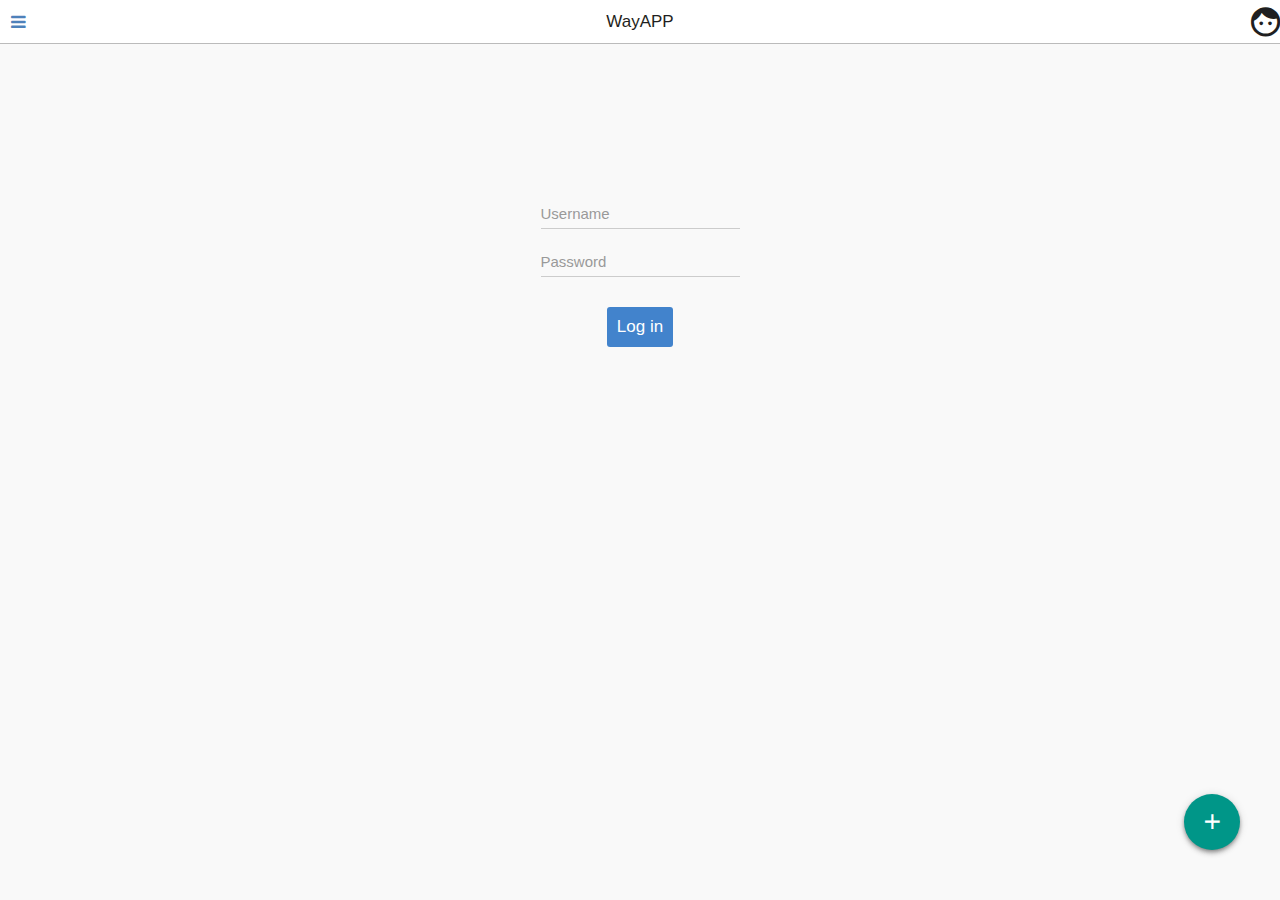
<file: www/index.html>
<!--
/*/////////////////////////////////////
// @author: Bruno L. Carli          //
// @contact: brunolcarli@gmail.com //
//////////////////////////////////*/
-->

<!DOCTYPE HTML>
<html>
<head>
  <meta charset="utf-8">
  <meta name="viewport" content="width=device-width, initial-scale=1, maximum-scale=1, user-scalable=no">
  <meta http-equiv="Content-Security-Policy" content="default-src * data:; style-src * 'unsafe-inline'; script-src * 'unsafe-inline' 'unsafe-eval'">
  <script src="components/loader.js"></script>
  <script src="lib/onsenui/js/onsenui.min.js"></script>

  <link rel="stylesheet" href="components/loader.css">
  <link rel="stylesheet" href="lib/onsenui/css/onsenui.css">
  <link rel="stylesheet" href="lib/onsenui/css/onsen-css-components.css">
  <link rel="stylesheet" href="css/style.css">
  <script src="scripts.js"></script>
  <script src="qrcode.js"></script>

  <script>
    ons.ready(function() {
      console.log("Onsen UI is ready!");
    });
  </script>
</head>
<body> <br>
    <!--=============================================
    //      MENU LATERAL
    ===============================================-->
    <ons-splitter id="splitter">
        <ons-splitter-side id="splitter-menu" page="menu.html" side="left" width="220px" collapse swipeable></ons-splitter-side>
        <ons-splitter-content page="layout.html"></ons-splitter-content>
    </ons-splitter>
    
    
    
</body>
</html>
</file>
<file: www/components/loader.css>
/**
 * This is an auto-generated code by Monaca JS/CSS Components.
 * Please do not edit by hand.
 */

/*** <GENERATED> ***/
</file>
<file: www/lib/onsenui/css/onsenui.css>
/*! onsenui - v2.2.4 - 2017-04-10 */
/*
Copyright 2013-2015 ASIAL CORPORATION

Licensed under the Apache License, Version 2.0 (the "License");
you may not use this file except in compliance with the License.
You may obtain a copy of the License at

   http://www.apache.org/licenses/LICENSE-2.0

Unless required by applicable law or agreed to in writing, software
distributed under the License is distributed on an "AS IS" BASIS,
WITHOUT WARRANTIES OR CONDITIONS OF ANY KIND, either express or implied.
See the License for the specific language governing permissions and
limitations under the License.

 */

@import url("ionicons/css/ionicons.min.css");
@import url("material-design-iconic-font/css/material-design-iconic-font.min.css");
@import url("font_awesome/css/font-awesome.min.css");

/* custom elements */
ons-page, ons-navigator,
ons-split-view, ons-sliding-menu, ons-tabbar,
ons-gesture-detector {
  display: block;
}

ons-navigator,
ons-tabbar,
ons-dialog,
ons-alert-dialog {
  position: absolute;
  top: 0;
  left: 0;
  bottom: 0;
  right: 0;
  overflow: hidden;
}

ons-tab {
  -webkit-transform: translate3d(0, 0, 0);
          transform: translate3d(0, 0, 0);
}

ons-page, ons-navigator, ons-tabbar, ons-sliding-menu, ons-split-view, ons-dialog, ons-alert-dialog {
  z-index: 2;
}

ons-fab, ons-speed-dial {
  z-index: 10001;
}

* {
  -webkit-touch-callout: none;
  -webkit-user-select: none;
  -webkit-tap-highlight-color: rgba(0, 0, 0, 0) !important;
}

input, textarea {
  -webkit-user-select: auto;
  -moz-user-select: text;
}

ons-toolbar:not([inline]), ons-bottom-toolbar {
  position: absolute;
  left: 0;
  right: 0;
  z-index: 10000;
}
ons-toolbar:not([inline]) {
  top: 0;
}
ons-bottom-toolbar {
  bottom: 0;
}

.page, .page__content {
  background-color: transparent !important;
  background: transparent !important;
}

.page__content {
  overflow: auto;
  -webkit-overflow-scrolling: touch;
  z-index: 0;
  -ms-touch-action: pan-y;
}

.toolbar + .page__background + .page__content {
  margin-top: -1px;
  top: 44px;
}

.toolbar--material + .page__background + .page__content {
  top: 56px;
}

.page[status-bar-fill] > .page__content {
  top: 20px;
}

.page[status-bar-fill] > .toolbar {
  padding-top: 20px;
  box-sizing: content-box;
}

.page[status-bar-fill] > .toolbar + .page__background + .page__content {
  top: 64px;
}

.page[status-bar-fill] > .toolbar--material + .page__background + .page__content {
  top: 76px;
}

ons-tabbar[status-bar-fill] > .tabbar--top__content {
  top: 71px;
}

ons-tabbar[status-bar-fill] > .tabbar--top {
  padding-top: 22px;
}

ons-tabbar[position="top"] .page[status-bar-fill] > .page__content {
  top: 0px;
}

.toolbar + .page__background + .page__content ons-tabbar[status-bar-fill] > .tabbar--top {
  top: 0px;
}

.toolbar + .page__background + .page__content ons-tabbar[status-bar-fill] > .tabbar--top__content {
  top: 49px;
}

.page-with-bottom-toolbar > .page__content {
  bottom: 44px;
}

ons-dialog[disabled] > .dialog,
ons-alert-dialog[disabled],
ons-popover[disabled] {
  pointer-events: none;
  opacity: 0.75;
}

ons-list-item[disabled] {
   pointer-events: none;
}

ons-pull-hook {
  position: relative;
  display: block;
  margin: auto;
  text-align: center;
  z-index: 20002;
}

ons-splitter {
  overflow: hidden;
}

ons-splitter, ons-splitter-mask, ons-splitter-content, ons-splitter-side {
  display: block;
  position: absolute;
  left: 0;
  right: 0;
  top: 0;
  bottom: 0;
  box-sizing: border-box;
  z-index: 0;
}

ons-splitter-mask {
  z-index: 2;
  background-color: rgba(0, 0, 0, 0.1);
  display: none;
  opacity: 0;
}

ons-splitter-content {
  z-index: 1;
}

ons-splitter-side {
  right: auto;
  z-index: 1;
}

ons-splitter-side[side="right"] {
  right: 0;
  left: auto;
}

ons-splitter-side[mode="collapse"] {
  z-index: 3;
  left: auto;
  right: 100%;
}

ons-splitter-side[side="right"][mode="collapse"] {
  right: auto;
  left: 100%;
}

ons-splitter-side[mode="split"] {
  -webkit-transform: none !important;
          transform: none !important;
  transition: none !important;
}

ons-toolbar-button > ons-icon[icon*="ion-"] {
  font-size: 26px;
}

ons-range, ons-select {
  display: inline-block;
}

ons-range > input {
  min-width: 50px;
  width: 100%;
}

ons-select > select {
  width: 100%;
}

/*
Copyright 2013-2015 ASIAL CORPORATION

Licensed under the Apache License, Version 2.0 (the "License");
you may not use this file except in compliance with the License.
You may obtain a copy of the License at

   http://www.apache.org/licenses/LICENSE-2.0

Unless required by applicable law or agreed to in writing, software
distributed under the License is distributed on an "AS IS" BASIS,
WITHOUT WARRANTIES OR CONDITIONS OF ANY KIND, either express or implied.
See the License for the specific language governing permissions and
limitations under the License.

 */

ons-carousel {
  display: block;
  position: relative;
  width: 100%;
  overflow: hidden;
}

ons-carousel-item {
  display: block;
  height: 100%;
  visibility: hidden;
}

ons-carousel[fullscreen] {
  position: absolute;
  top: 0px;
  right: 0px;
  left: 0px;
  bottom: 0px;
  box-sizing: border-box;
}

ons-carousel[disabled] {
  pointer-events: none;
  opacity: 0.75;
}

ons-row {
  display: -webkit-box;
  display: -webkit-flex;
  display: -moz-box;
  display: -moz-flex;
  display: -ms-flexbox;
  display: flex;
  -webkit-flex-wrap: wrap;
          flex-wrap: wrap;
  width: 100%;
  box-sizing: border-box;
}

ons-row[vertical-align="top"], ons-row[align="top"] {
  -webkit-box-align: start;
  box-align: start;
  -ms-flex-align: start;
  -webkit-align-items: flex-start;
  -moz-align-items: flex-start;
  align-items: flex-start;
}

ons-row[vertical-align="bottom"], ons-row[align="bottom"] {
  -webkit-box-align: end;
  box-align: end;
  -ms-flex-align: end;
  -webkit-align-items: flex-end;
  -moz-align-items: flex-end;
  align-items: flex-end;
}

ons-row[vertical-align="center"], ons-row[align="center"] {
  -webkit-box-align: center;
  box-align: center;
  -ms-flex-align: center;
  -webkit-align-items: center;
  -moz-align-items: center;
  align-items: center;
  text-align: inherit;
}

ons-row + ons-row {
  padding-top: 0;
}

ons-col {
  -webkit-box-flex: 1;
  -webkit-flex: 1;
  -moz-box-flex: 1;
  -moz-flex: 1;
  -ms-flex: 1;
  flex: 1;
  display: block;
  width: 100%;
  box-sizing: border-box;
}

ons-col[vertical-align="top"], ons-col[align="top"] {
  -webkit-align-self: flex-start;
  -moz-align-self: flex-start;
  -ms-flex-item-align: start;
  align-self: flex-start;
}

ons-col[vertical-align="bottom"], ons-col[align="bottom"] {
  -webkit-align-self: flex-end;
  -moz-align-self: flex-end;
  -ms-flex-item-align: end;
  align-self: flex-end; }

ons-col[vertical-align="center"], ons-col[align="center"] {
  -webkit-align-self: center;
  -moz-align-self: center;
  -ms-flex-item-align: center;
  text-align: inherit;
}


/*
Copyright 2013-2015 ASIAL CORPORATION

Licensed under the Apache License, Version 2.0 (the "License");
you may not use this file except in compliance with the License.
You may obtain a copy of the License at

   http://www.apache.org/licenses/LICENSE-2.0

Unless required by applicable law or agreed to in writing, software
distributed under the License is distributed on an "AS IS" BASIS,
WITHOUT WARRANTIES OR CONDITIONS OF ANY KIND, either express or implied.
See the License for the specific language governing permissions and
limitations under the License.

 */

.ons-icon {
  display: inline-block;
  line-height: inherit;
  font-style: normal;
  font-weight: normal;
  -webkit-font-smoothing: antialiased;
  -moz-osx-font-smoothing: grayscale;
}

:not(ons-toolbar-button) > .ons-icon--ion {
  line-height: 0.75em;
  vertical-align: -25%;
}

ons-icon[spin] {
  -webkit-animation: ons-icon-spin 2s infinite linear;
  -moz-animation: ons-icon-spin 2s infinite linear;
  animation: ons-icon-spin 2s infinite linear;
}

@-moz-keyframes ons-icon-spin {
  0% {
    -moz-transform: rotate(0deg);
  }
  100% {
    -moz-transform: rotate(359deg);
  }
}

@-webkit-keyframes ons-icon-spin {
  0% {
    -webkit-transform: rotate(0deg);
  }
  100% {
    -webkit-transform: rotate(359deg);
  }
}

@keyframes ons-icon-spin {
  0% {
    -webkit-transform: rotate(0deg);
    transform: rotate(0deg);
  }
  100% {
    -webkit-transform: rotate(359deg);
    transform: rotate(359deg);
  }
}

.ons-icon[rotate="90"] {
  -webkit-transform: rotate(90deg);
  -moz-transform: rotate(90deg);
  transform: rotate(90deg);
}

.ons-icon[rotate="180"] {
  -webkit-transform: rotate(180deg);
  -moz-transform: rotate(180deg);
  transform: rotate(180deg);
}

.ons-icon[rotate="270"] {
  -webkit-transform: rotate(270deg);
  -moz-transform: rotate(270deg);
  transform: rotate(270deg);
}

ons-icon[fixed-width] {
  width: 1.28571429em;
  text-align: center;
}

.ons-icon--lg {
  font-size: 1.33333333em;
  line-height: 0.75em;
  vertical-align: -15%;
}

.ons-icon--2x {
  font-size: 2em;
}

.ons-icon--3x {
  font-size: 3em;
}

.ons-icon--4x {
  font-size: 4em;
}

.ons-icon--5x {
  font-size: 5em;
}

ons-input {
  display: inline-block;
  position: relative;
}

ons-input .text-input__container {
  width: 100%;
  display: inline-block;
}

ons-input .text-input__label:not(.text-input--material__label) {
  display: none;
}

ons-input:not([float]) .text-input--material__label--active {
  display: none;
}

ons-input[disabled] {
  opacity: 0.5;
  pointer-events: none;
}

ons-input input.text-input--material::-webkit-input-placeholder {
  color: transparent;
}

ons-input input.text-input--material::-moz-placeholder {
  color: transparent;
}

ons-input input.text-input--material:-ms-input-placeholder {
  color: transparent;
}

/*
Copyright 2013-2015 ASIAL CORPORATION

Licensed under the Apache License, Version 2.0 (the "License");
you may not use this file except in compliance with the License.
You may obtain a copy of the License at

   http://www.apache.org/licenses/LICENSE-2.0

Unless required by applicable law or agreed to in writing, software
distributed under the License is distributed on an "AS IS" BASIS,
WITHOUT WARRANTIES OR CONDITIONS OF ANY KIND, either express or implied.
See the License for the specific language governing permissions and
limitations under the License.

 */

ons-progress-bar {
  display: block;
}

ons-progress-circular {
  display: inline-block;
  width: 42px;
  height: 42px;
}

ons-progress-circular > svg.progress-circular {
  width: 100%;
  height: 100%;
}

/*
Copyright 2013-2015 ASIAL CORPORATION

Licensed under the Apache License, Version 2.0 (the "License");
you may not use this file except in compliance with the License.
You may obtain a copy of the License at

   http://www.apache.org/licenses/LICENSE-2.0

Unless required by applicable law or agreed to in writing, software
distributed under the License is distributed on an "AS IS" BASIS,
WITHOUT WARRANTIES OR CONDITIONS OF ANY KIND, either express or implied.
See the License for the specific language governing permissions and
limitations under the License.

 */
.ripple {
  display: block;
  position: absolute;
  overflow: hidden;
  top: 0;
  left: 0;
  right: 0;
  bottom: 0;
  pointer-events: none;
}

ons-list-item .ripple__wave, ons-list-item .ripple__background,
.button--material--flat .ripple__wave, .button--material--flat .ripple__background{
  background: rgba(189, 189, 189, 0.3);
}

.ripple__background {
  background: rgba(255, 255, 255, 0.2);
  position: absolute;
  top: 0;
  left: 0;
  right: 0;
  bottom: 0;
  opacity: 0;
  pointer-events: none;
}

.ripple__wave {
  background: rgba(255, 255, 255, 0.2);
  width: 0;
  height: 0;
  border-radius: 50%;
  position: absolute;
  top: 0;
  left: 0;
  z-index: 0;
  pointer-events: none;
}

/*
Copyright 2013-2015 ASIAL CORPORATION

Licensed under the Apache License, Version 2.0 (the "License");
you may not use this file except in compliance with the License.
You may obtain a copy of the License at

   http://www.apache.org/licenses/LICENSE-2.0

Unless required by applicable law or agreed to in writing, software
distributed under the License is distributed on an "AS IS" BASIS,
WITHOUT WARRANTIES OR CONDITIONS OF ANY KIND, either express or implied.
See the License for the specific language governing permissions and
limitations under the License.

*/

ons-sliding-menu {
  position: absolute;
  left: 0px;
  right: 0px;
  top: 0px;
  bottom: 0px;
  z-index: 0;
  overflow-x: hidden;
}

.onsen-sliding-menu__menu,
.onsen-sliding-menu__main {
  position: absolute;
  top: 0px;
  left: 0px;
  bottom: 0px;
  right: 0px;
  z-index: 0;
  margin: 0;
  padding: 0;
}

.onsen-sliding-menu__menu {
  opacity: 0;
}


/*
Copyright 2013-2015 ASIAL CORPORATION

Licensed under the Apache License, Version 2.0 (the "License");
you may not use this file except in compliance with the License.
You may obtain a copy of the License at

   http://www.apache.org/licenses/LICENSE-2.0

Unless required by applicable law or agreed to in writing, software
distributed under the License is distributed on an "AS IS" BASIS,
WITHOUT WARRANTIES OR CONDITIONS OF ANY KIND, either express or implied.
See the License for the specific language governing permissions and
limitations under the License.

*/

ons-split-view {
  position: absolute;
  left: 0px;
  right: 0px;
  top: 0px;
  bottom: 0px;
  z-index: 0;
  overflow: hidden;
}

.onsen-split-view__secondary {
  opacity: 0;
  width: 100%;
}

.onsen-split-view__secondary,
.onsen-split-view__main {
  position: absolute;
  top: 0px;
  left: 0px;
  bottom: 0px;
  right: 0px;
  z-index: 0;
  overflow-x: hidden; 
}
</file>
<file: www/css/style.css>
/*/////////////////////////////////////
// @author: Bruno L. Carli          //
// @contact: brunolcarli@gmail.com //
//////////////////////////////////*/

#botoes_inferiores {
    position: absolute;
    bottom: 30px;
    right: 20px;
}

/*/////////////////////////////
//       MAIN FRAME         //
///////////////////////////*/

#main_frame {
    position: absolute;
    top:5px;
    right: 5px;
    left:5px;
    bottom: 100px;

}

#main_header{
    position: absolute;
    top:1%;
    right: 5px;
    left: 5px;
    bottom:85%;

}

#main_upframe {
    position: absolute;
    top:16%;
    right: 5px;
    left: 5px;
    bottom: 39%;
}

#main_downframe {
    position: absolute;
    top:62%;
    right: 5px;
    left: 5px;
    bottom: 1%;
}

#main_footer {
    position: fixed;
    bottom:5%;
    top: 83%;
    left: 2%;
    right: 45%;
}

#qrframe {
    position: absolute;
    top:20%;
    right: 5%;
    left:11%;
    bottom: 5%;
    z-index: -1;
}
</file>
